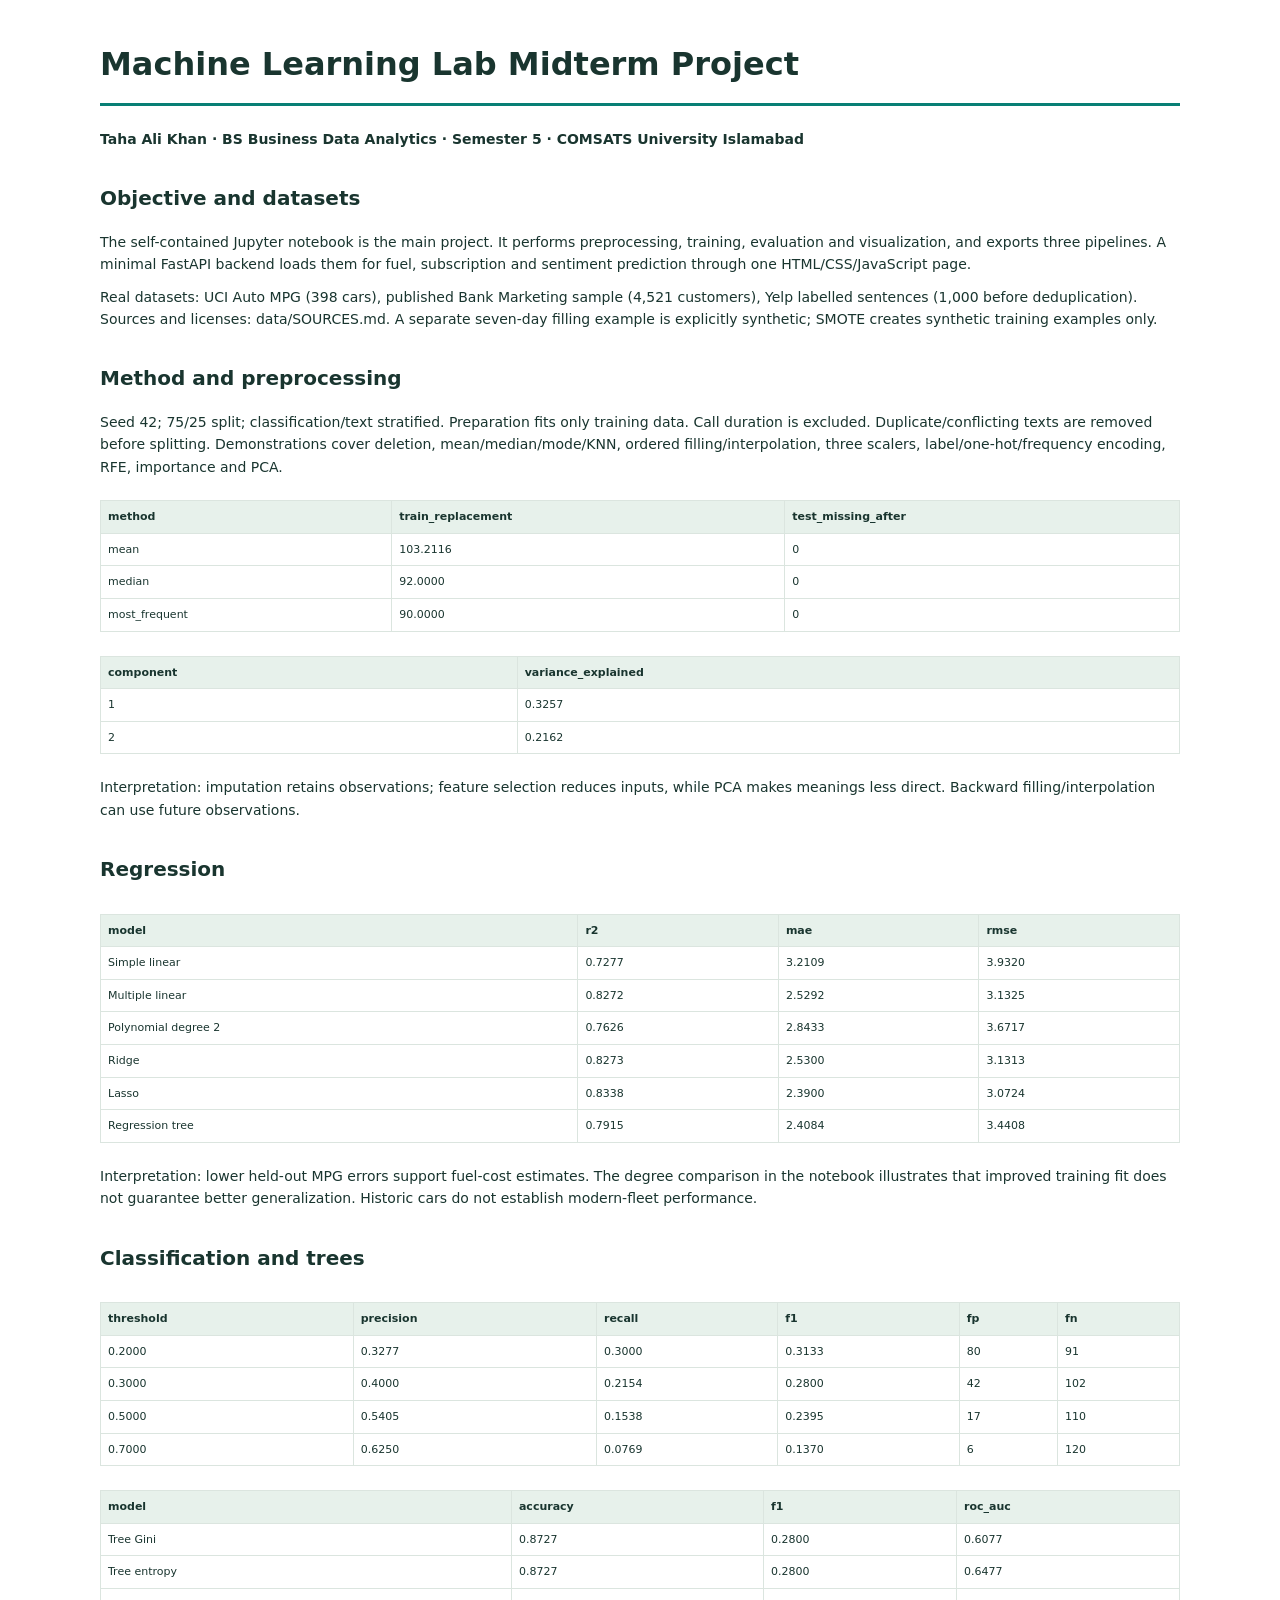
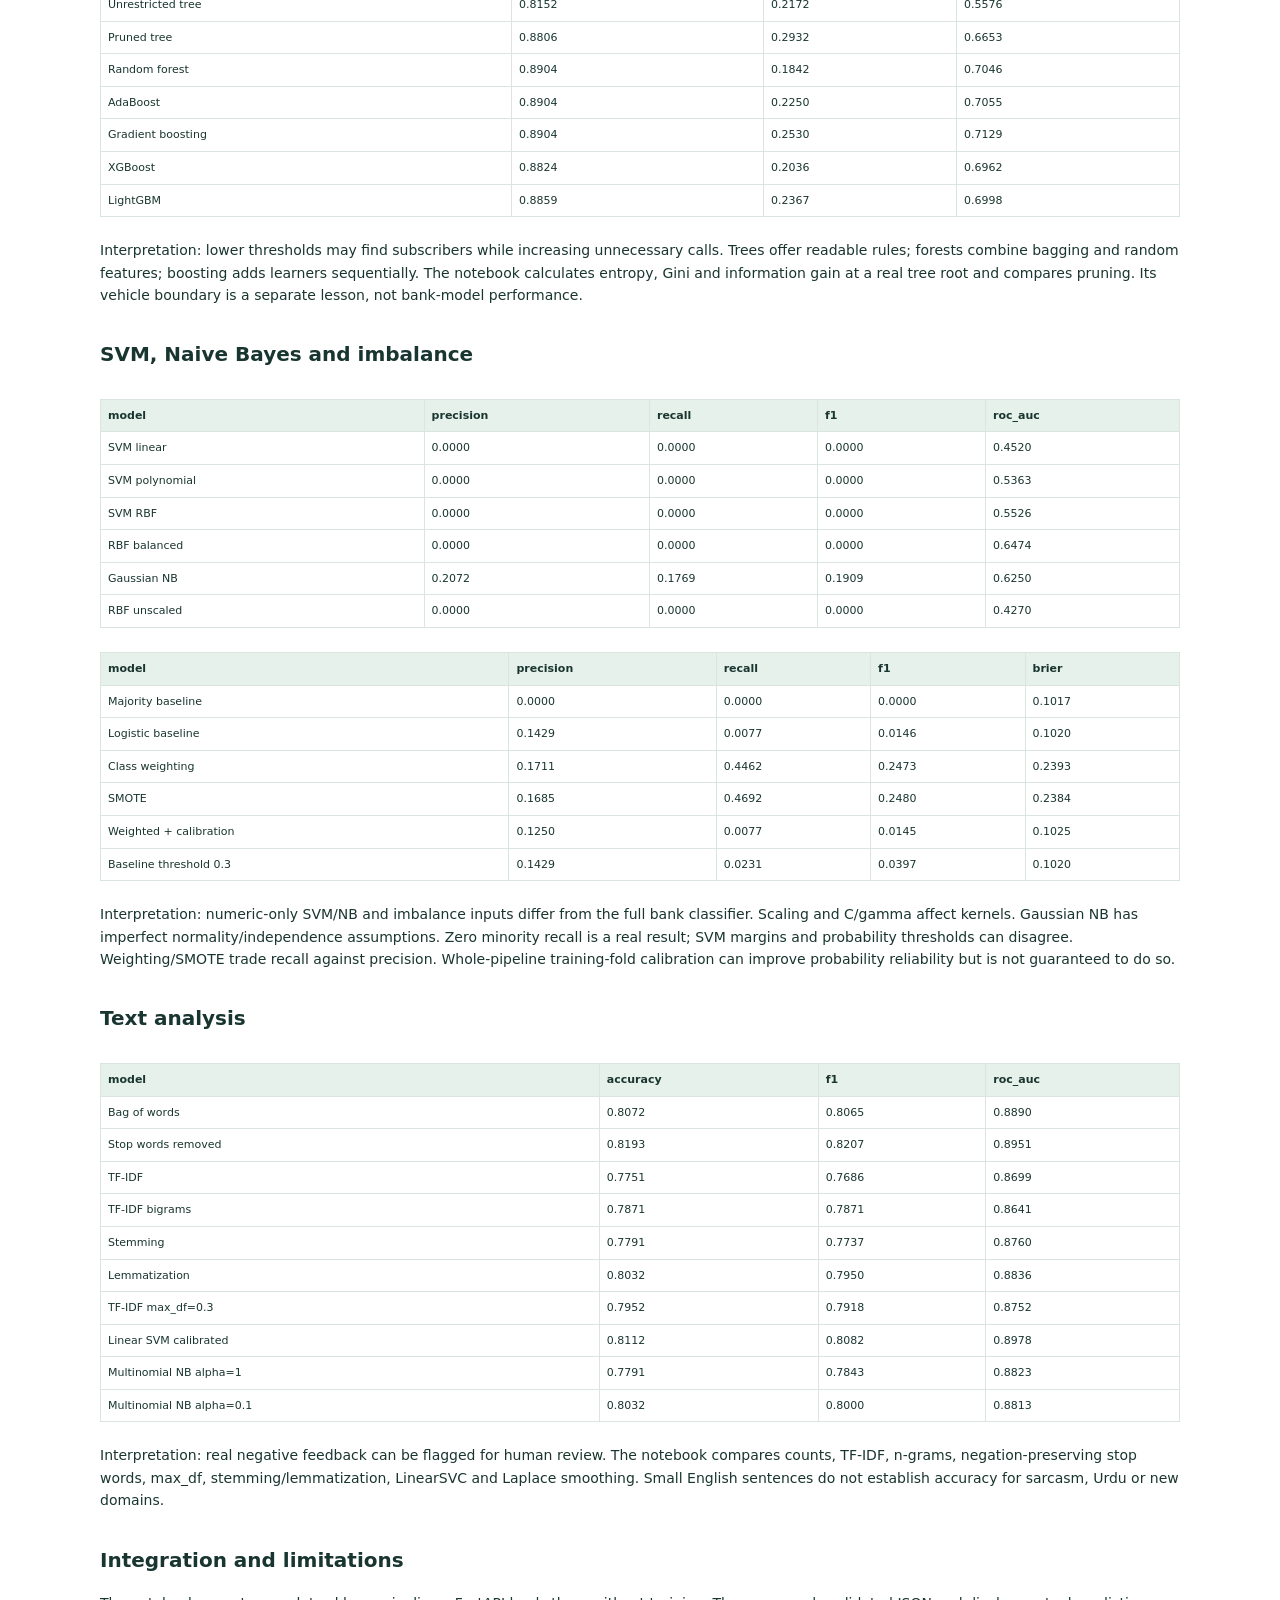
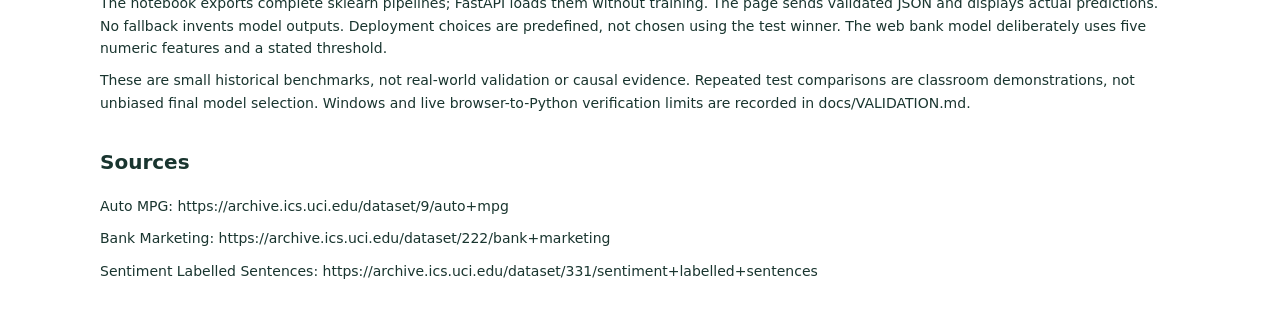
<file: docs/REPORT.html>
<!doctype html><html lang="en"><meta charset="utf-8"><meta name="viewport" content="width=device-width"><title>ML Lab Report</title><style>body{max-width:1080px;margin:45px auto;padding:0 25px;color:#19352f;font:14px/1.6 system-ui,sans-serif}h1{font-size:32px;line-height:1.2;border-bottom:3px solid #087f75;padding-bottom:20px}h2{font-size:20px;margin-top:32px;break-after:avoid}p{margin:10px 0}table{width:100%;border-collapse:collapse;font-size:11px;margin:12px 0}th,td{text-align:left;padding:7px;border:1px solid #dbe5df}th{background:#e7f1eb}.table{overflow-x:auto}code{font-size:12px}a{color:#087f75}@media print{body{margin:0;padding:0;font-size:10pt}h1{font-size:23pt}h2{font-size:14pt}table{font-size:8pt}.table{overflow:visible}tr{break-inside:avoid}thead{display:table-header-group}@page{size:A4;margin:16mm}}</style><body><h1>Machine Learning Lab Midterm Project</h1><p><strong>Taha Ali Khan · BS Business Data Analytics · Semester 5 · COMSATS University Islamabad</strong></p><h2>Objective and datasets</h2><p>The self-contained Jupyter notebook is the main project. It performs preprocessing, training, evaluation and visualization, and exports three pipelines. A minimal FastAPI backend loads them for fuel, subscription and sentiment prediction through one HTML/CSS/JavaScript page.</p><p>Real datasets: UCI Auto MPG (398 cars), published Bank Marketing sample (4,521 customers), Yelp labelled sentences (1,000 before deduplication). Sources and licenses: data/SOURCES.md. A separate seven-day filling example is explicitly synthetic; SMOTE creates synthetic training examples only.</p><h2>Method and preprocessing</h2><p>Seed 42; 75/25 split; classification/text stratified. Preparation fits only training data. Call duration is excluded. Duplicate/conflicting texts are removed before splitting. Demonstrations cover deletion, mean/median/mode/KNN, ordered filling/interpolation, three scalers, label/one-hot/frequency encoding, RFE, importance and PCA.</p><div class="table"><table><thead><tr><th>method</th><th>train_replacement</th><th>test_missing_after</th></tr></thead><tbody><tr><td>mean</td><td>103.2116</td><td>0</td></tr><tr><td>median</td><td>92.0000</td><td>0</td></tr><tr><td>most_frequent</td><td>90.0000</td><td>0</td></tr></tbody></table></div><div class="table"><table><thead><tr><th>component</th><th>variance_explained</th></tr></thead><tbody><tr><td>1</td><td>0.3257</td></tr><tr><td>2</td><td>0.2162</td></tr></tbody></table></div><p>Interpretation: imputation retains observations; feature selection reduces inputs, while PCA makes meanings less direct. Backward filling/interpolation can use future observations.</p><h2>Regression</h2><div class="table"><table><thead><tr><th>model</th><th>r2</th><th>mae</th><th>rmse</th></tr></thead><tbody><tr><td>Simple linear</td><td>0.7277</td><td>3.2109</td><td>3.9320</td></tr><tr><td>Multiple linear</td><td>0.8272</td><td>2.5292</td><td>3.1325</td></tr><tr><td>Polynomial degree 2</td><td>0.7626</td><td>2.8433</td><td>3.6717</td></tr><tr><td>Ridge</td><td>0.8273</td><td>2.5300</td><td>3.1313</td></tr><tr><td>Lasso</td><td>0.8338</td><td>2.3900</td><td>3.0724</td></tr><tr><td>Regression tree</td><td>0.7915</td><td>2.4084</td><td>3.4408</td></tr></tbody></table></div><p>Interpretation: lower held-out MPG errors support fuel-cost estimates. The degree comparison in the notebook illustrates that improved training fit does not guarantee better generalization. Historic cars do not establish modern-fleet performance.</p><h2>Classification and trees</h2><div class="table"><table><thead><tr><th>threshold</th><th>precision</th><th>recall</th><th>f1</th><th>fp</th><th>fn</th></tr></thead><tbody><tr><td>0.2000</td><td>0.3277</td><td>0.3000</td><td>0.3133</td><td>80</td><td>91</td></tr><tr><td>0.3000</td><td>0.4000</td><td>0.2154</td><td>0.2800</td><td>42</td><td>102</td></tr><tr><td>0.5000</td><td>0.5405</td><td>0.1538</td><td>0.2395</td><td>17</td><td>110</td></tr><tr><td>0.7000</td><td>0.6250</td><td>0.0769</td><td>0.1370</td><td>6</td><td>120</td></tr></tbody></table></div><div class="table"><table><thead><tr><th>model</th><th>accuracy</th><th>f1</th><th>roc_auc</th></tr></thead><tbody><tr><td>Tree Gini</td><td>0.8727</td><td>0.2800</td><td>0.6077</td></tr><tr><td>Tree entropy</td><td>0.8727</td><td>0.2800</td><td>0.6477</td></tr><tr><td>Unrestricted tree</td><td>0.8152</td><td>0.2172</td><td>0.5576</td></tr><tr><td>Pruned tree</td><td>0.8806</td><td>0.2932</td><td>0.6653</td></tr><tr><td>Random forest</td><td>0.8904</td><td>0.1842</td><td>0.7046</td></tr><tr><td>AdaBoost</td><td>0.8904</td><td>0.2250</td><td>0.7055</td></tr><tr><td>Gradient boosting</td><td>0.8904</td><td>0.2530</td><td>0.7129</td></tr><tr><td>XGBoost</td><td>0.8824</td><td>0.2036</td><td>0.6962</td></tr><tr><td>LightGBM</td><td>0.8859</td><td>0.2367</td><td>0.6998</td></tr></tbody></table></div><p>Interpretation: lower thresholds may find subscribers while increasing unnecessary calls. Trees offer readable rules; forests combine bagging and random features; boosting adds learners sequentially. The notebook calculates entropy, Gini and information gain at a real tree root and compares pruning. Its vehicle boundary is a separate lesson, not bank-model performance.</p><h2>SVM, Naive Bayes and imbalance</h2><div class="table"><table><thead><tr><th>model</th><th>precision</th><th>recall</th><th>f1</th><th>roc_auc</th></tr></thead><tbody><tr><td>SVM linear</td><td>0.0000</td><td>0.0000</td><td>0.0000</td><td>0.4520</td></tr><tr><td>SVM polynomial</td><td>0.0000</td><td>0.0000</td><td>0.0000</td><td>0.5363</td></tr><tr><td>SVM RBF</td><td>0.0000</td><td>0.0000</td><td>0.0000</td><td>0.5526</td></tr><tr><td>RBF balanced</td><td>0.0000</td><td>0.0000</td><td>0.0000</td><td>0.6474</td></tr><tr><td>Gaussian NB</td><td>0.2072</td><td>0.1769</td><td>0.1909</td><td>0.6250</td></tr><tr><td>RBF unscaled</td><td>0.0000</td><td>0.0000</td><td>0.0000</td><td>0.4270</td></tr></tbody></table></div><div class="table"><table><thead><tr><th>model</th><th>precision</th><th>recall</th><th>f1</th><th>brier</th></tr></thead><tbody><tr><td>Majority baseline</td><td>0.0000</td><td>0.0000</td><td>0.0000</td><td>0.1017</td></tr><tr><td>Logistic baseline</td><td>0.1429</td><td>0.0077</td><td>0.0146</td><td>0.1020</td></tr><tr><td>Class weighting</td><td>0.1711</td><td>0.4462</td><td>0.2473</td><td>0.2393</td></tr><tr><td>SMOTE</td><td>0.1685</td><td>0.4692</td><td>0.2480</td><td>0.2384</td></tr><tr><td>Weighted + calibration</td><td>0.1250</td><td>0.0077</td><td>0.0145</td><td>0.1025</td></tr><tr><td>Baseline threshold 0.3</td><td>0.1429</td><td>0.0231</td><td>0.0397</td><td>0.1020</td></tr></tbody></table></div><p>Interpretation: numeric-only SVM/NB and imbalance inputs differ from the full bank classifier. Scaling and C/gamma affect kernels. Gaussian NB has imperfect normality/independence assumptions. Zero minority recall is a real result; SVM margins and probability thresholds can disagree. Weighting/SMOTE trade recall against precision. Whole-pipeline training-fold calibration can improve probability reliability but is not guaranteed to do so.</p><h2>Text analysis</h2><div class="table"><table><thead><tr><th>model</th><th>accuracy</th><th>f1</th><th>roc_auc</th></tr></thead><tbody><tr><td>Bag of words</td><td>0.8072</td><td>0.8065</td><td>0.8890</td></tr><tr><td>Stop words removed</td><td>0.8193</td><td>0.8207</td><td>0.8951</td></tr><tr><td>TF-IDF</td><td>0.7751</td><td>0.7686</td><td>0.8699</td></tr><tr><td>TF-IDF bigrams</td><td>0.7871</td><td>0.7871</td><td>0.8641</td></tr><tr><td>Stemming</td><td>0.7791</td><td>0.7737</td><td>0.8760</td></tr><tr><td>Lemmatization</td><td>0.8032</td><td>0.7950</td><td>0.8836</td></tr><tr><td>TF-IDF max_df=0.3</td><td>0.7952</td><td>0.7918</td><td>0.8752</td></tr><tr><td>Linear SVM calibrated</td><td>0.8112</td><td>0.8082</td><td>0.8978</td></tr><tr><td>Multinomial NB alpha=1</td><td>0.7791</td><td>0.7843</td><td>0.8823</td></tr><tr><td>Multinomial NB alpha=0.1</td><td>0.8032</td><td>0.8000</td><td>0.8813</td></tr></tbody></table></div><p>Interpretation: real negative feedback can be flagged for human review. The notebook compares counts, TF-IDF, n-grams, negation-preserving stop words, max_df, stemming/lemmatization, LinearSVC and Laplace smoothing. Small English sentences do not establish accuracy for sarcasm, Urdu or new domains.</p><h2>Integration and limitations</h2><p>The notebook exports complete sklearn pipelines; FastAPI loads them without training. The page sends validated JSON and displays actual predictions. No fallback invents model outputs. Deployment choices are predefined, not chosen using the test winner. The web bank model deliberately uses five numeric features and a stated threshold.</p><p>These are small historical benchmarks, not real-world validation or causal evidence. Repeated test comparisons are classroom demonstrations, not unbiased final model selection. Windows and live browser-to-Python verification limits are recorded in docs/VALIDATION.md.</p><h2>Sources</h2><p>Auto MPG: https://archive.ics.uci.edu/dataset/9/auto+mpg  </p><p>Bank Marketing: https://archive.ics.uci.edu/dataset/222/bank+marketing  </p><p>Sentiment Labelled Sentences: https://archive.ics.uci.edu/dataset/331/sentiment+labelled+sentences</p></body></html>
</file>
